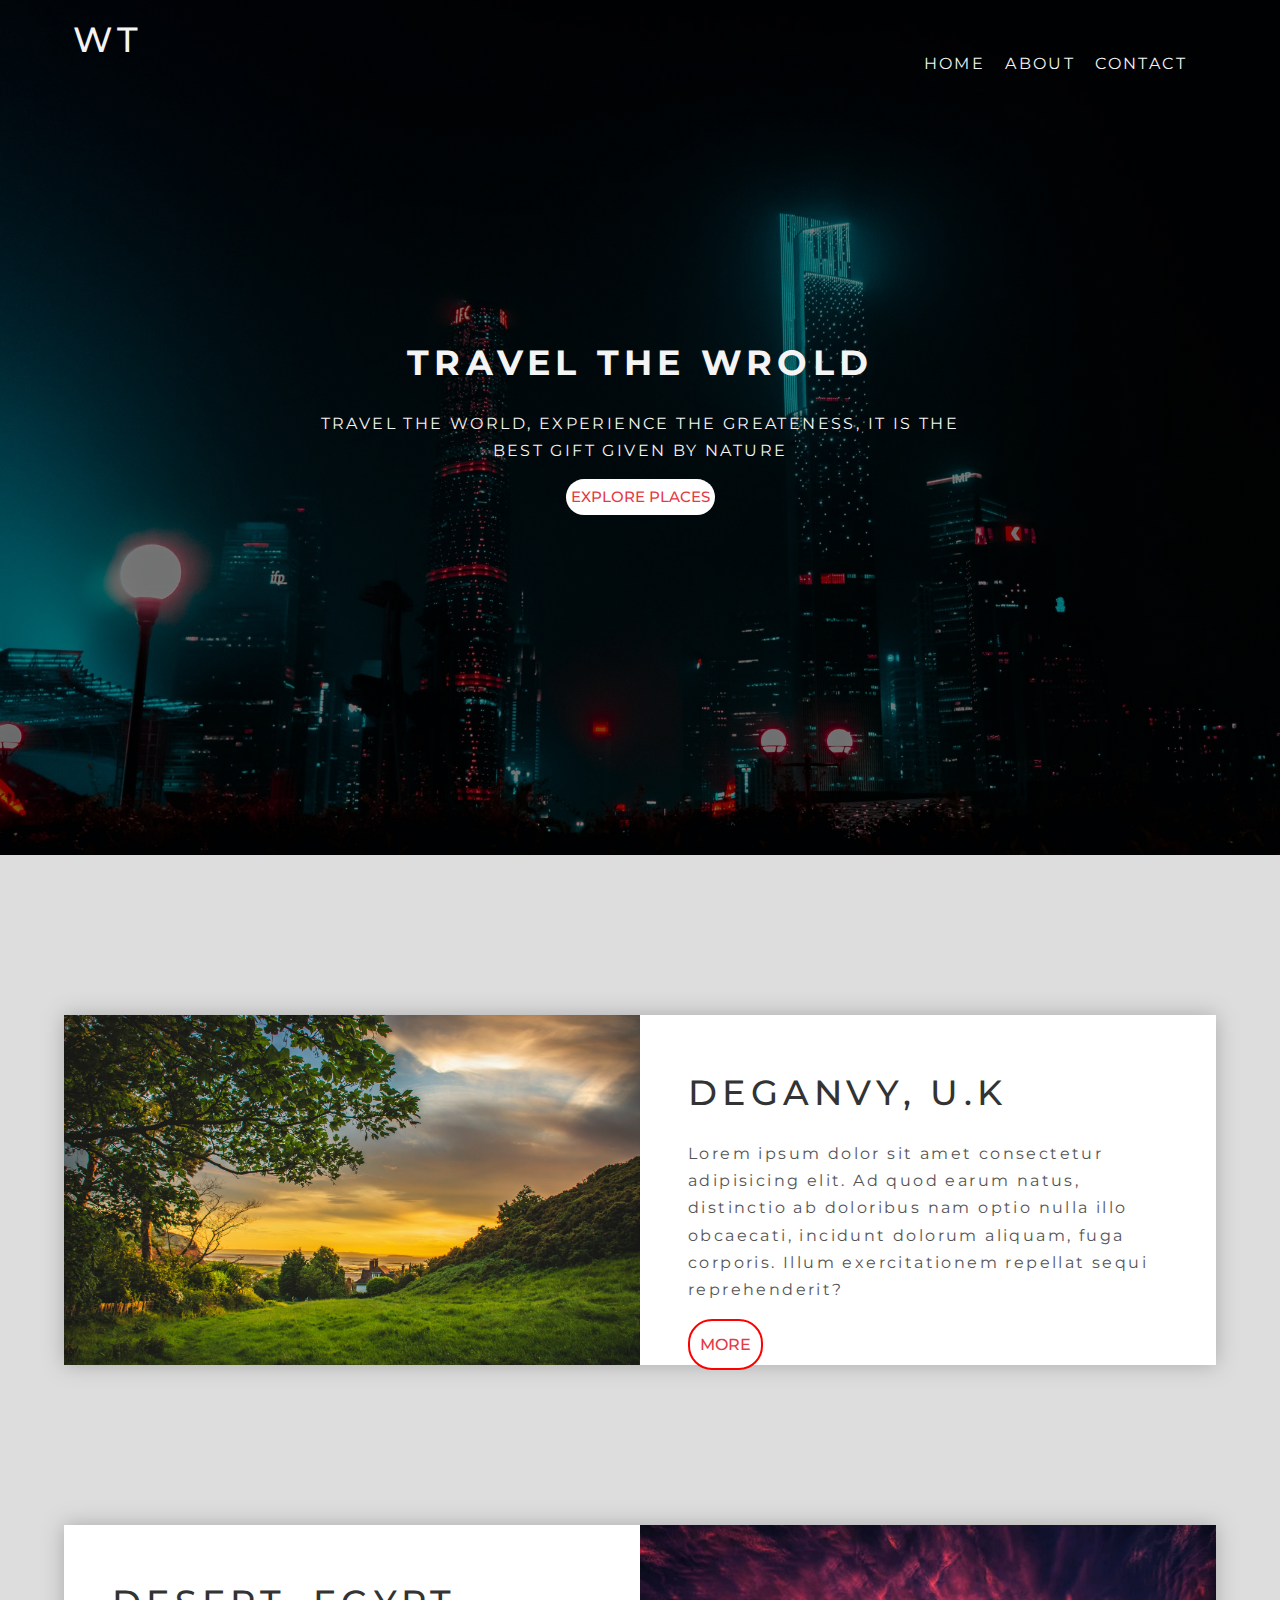
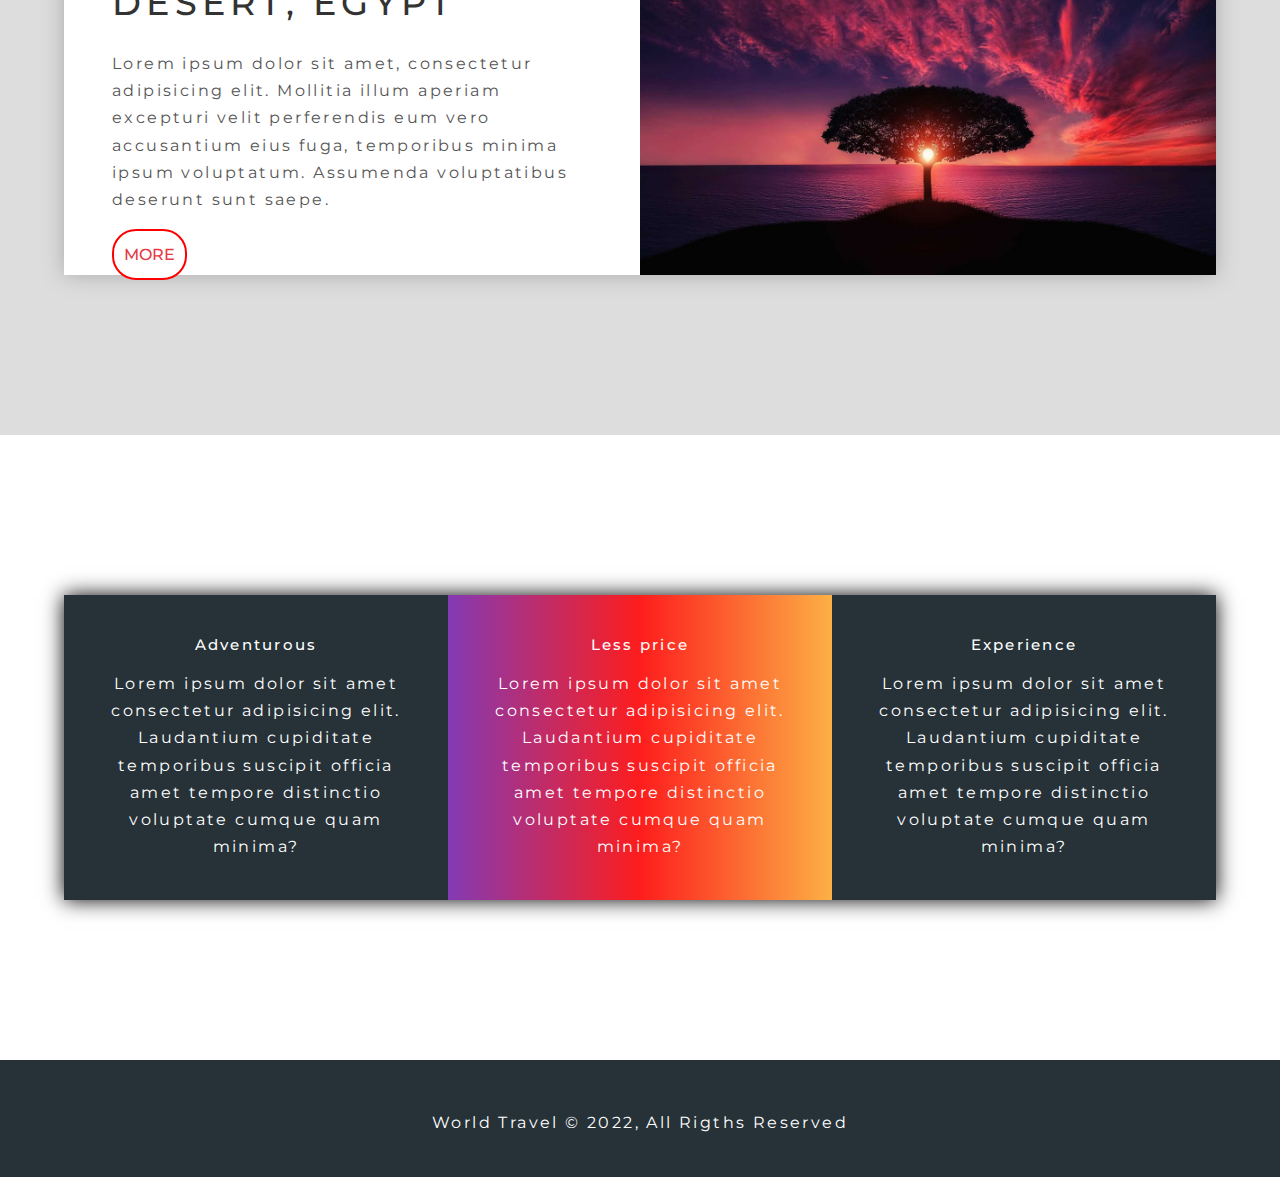
<file: Travel/index.html>
<!DOCTYPE html>
<html lang="en">
<head>
    <meta charset="UTF-8">
    <meta http-equiv="X-UA-Compatible" content="IE=edge">
    <meta name="viewport" content="width=device-width, initial-scale=1.0">
    <link rel="stylesheet" href="./css/style.css">
    <link rel="stylesheet" href="https://cdnjs.cloudflare.com/ajax/libs/font-awesome/6.1.1/css/all.min.css" integrity="sha512-KfkfwYDsLkIlwQp6LFnl8zNdLGxu9YAA1QvwINks4PhcElQSvqcyVLLD9aMhXd13uQjoXtEKNosOWaZqXgel0g==" crossorigin="anonymous" referrerpolicy="no-referrer" />
    <title>Travel Website | Welcome </title>
</head>
<body>
    <header class="header">
        <nav class="navbar">
            <div class="container">
            <h1 class="logo lg-heading text-light">WT</h1>
            <ul class="nav-iteam">
                <li class="nav-iteam"><a href="./contact.html">Contact</a></li>
                <li class="nav-iteam"><a href="./about.html">About</a></li>
                <li class="nav-iteam"><a href="./index.html">Home</a></li>
                
                
            </ul>
        </div>

        </nav>

        <div class="a">
            <h1 class="lg-heading text-light">travel the wrold</h1>
            <p class="text-light">travel the world, experience the greateness, it is the best gift given by nature</p>
            <a href="#a" class="btn btn-primary text-red md-heading">Explore Places</a>
        </div>
         </header>
         <section class="showcase" id="a">
             <div class="container">
                 <div class="row row1">
                     <div class="img-box"><img src="./img/showcase-photo3.jpg" alt="Image Description"></div>
                     <div class="text-box">
                         <h2 class="lg-heading text-black">DEGANVY, U.K</h2>
                         <p class="text-gray">Lorem ipsum dolor sit amet consectetur adipisicing elit. Ad quod earum natus, distinctio ab doloribus nam optio nulla illo obcaecati, incidunt dolorum aliquam, fuga corporis. Illum exercitationem repellat sequi reprehenderit?</p>
                         <a href="./about.html" class="btn btn-s">More</a>
                        </div>
                 </div>
                 <div class="row row2">
                    <div class="img-box"><img src="./img/showcase-photo1.jpg" alt="Image Description"></div>
                    <div class="text-box">
                        <h2 class="lg-heading text-black">DESERT, EGYPT</h2>
                        <p class="text-gray">Lorem ipsum dolor sit amet, consectetur adipisicing elit. Mollitia illum aperiam excepturi velit perferendis eum vero accusantium eius fuga, temporibus minima ipsum voluptatum. Assumenda voluptatibus deserunt sunt saepe.</p>
                        <a href="./about.html" class="btn btn-s">More</a>
                    </div>
                 </div>
             </div>
         </section>
         <section class="f">
             <div class="container">
                <div class="b-w">
                    <div class="b b-1">
                        <i class="fa-solid fa-route fa-2x text-red"></i>
                        <h2 class="md-heading">Adventurous</h2>
                        <p>Lorem ipsum dolor sit amet consectetur adipisicing elit. Laudantium cupiditate temporibus suscipit officia amet tempore distinctio voluptate cumque quam minima?</p>
                   
                       </div>
                    <div class="b b-2">
                        <i class="fa-solid fa-strikethrough fa-2x "></i>
                       <h2 class="md-heading">Less price</h2>
                     
                       <p>Lorem ipsum dolor sit amet consectetur adipisicing elit. Laudantium cupiditate temporibus suscipit officia amet tempore distinctio voluptate cumque quam minima?</p>
                  
                    </div>
                    <div class="b b-3">
                        <i class="fa-solid fa-user-check fa-2x text-red"></i>
                       <h2 class="md-heading">Experience</h2>
                       
                       <p>Lorem ipsum dolor sit amet consectetur adipisicing elit. Laudantium cupiditate temporibus suscipit officia amet tempore distinctio voluptate cumque quam minima?</p>
                  
                    </div>
   
                </div>

             </div>
            

         </section>
     <footer class="footer">
         <div class="social">
            <i class="fa-brands fa-facebook fa-4x"></i>
            <i class="fa-brands fa-twitter fa-4x"></i>
            <i class="fa-brands fa-instagram fa-4x"></i>
 </div>
       
        <p>World Travel &copy; 2022, All Rigths Reserved</p>


     </footer>

    
</body>
</html>
</file>
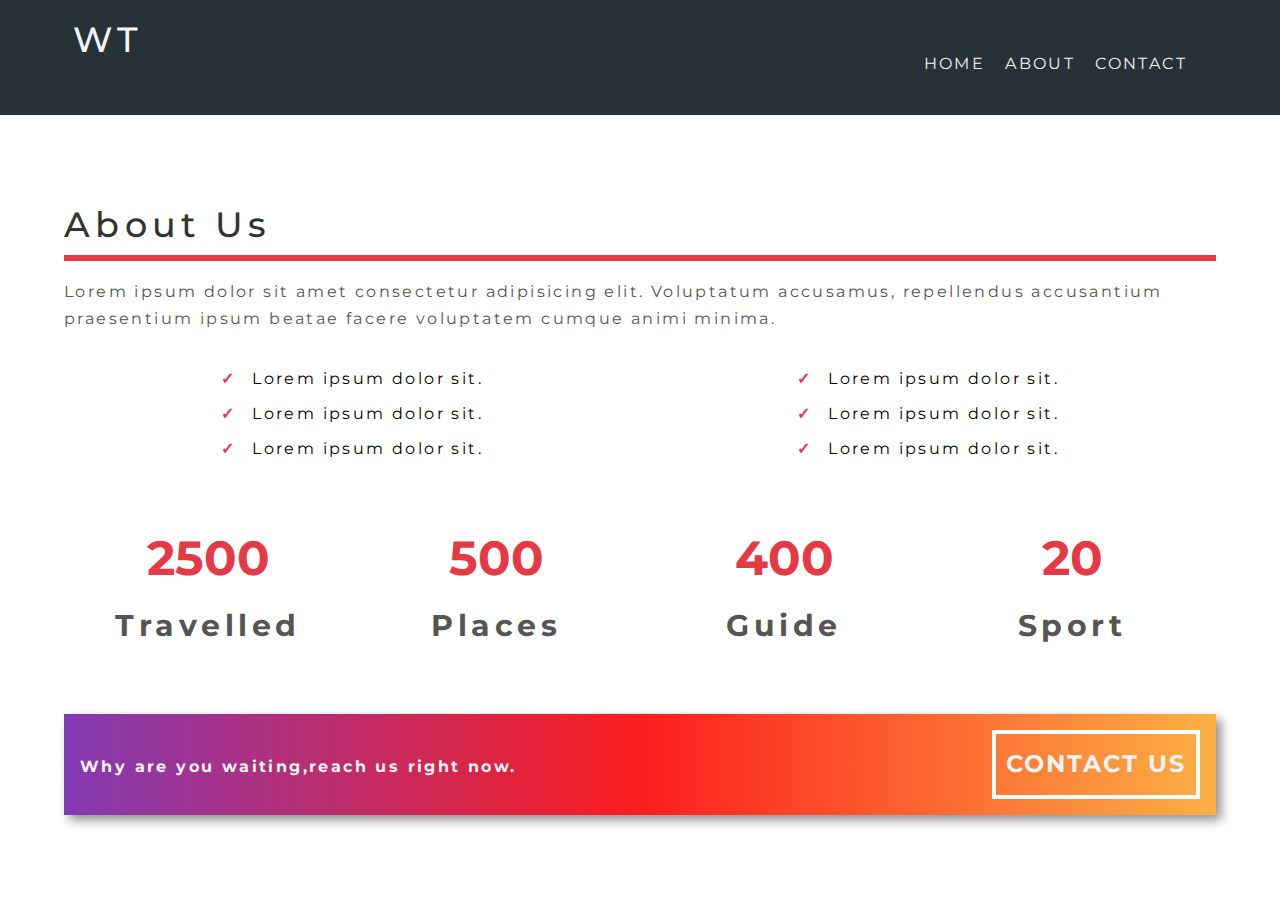
<file: Travel/about.html>
<!DOCTYPE html>
<html lang="en">
    <head>
        <meta charset="UTF-8">
        <meta http-equiv="X-UA-Compatible" content="IE=edge">
        <meta name="viewport" content="width=device-width, initial-scale=1.0">
        <link rel="stylesheet" href="./css/style.css">
        <link rel="stylesheet" href="https://cdnjs.cloudflare.com/ajax/libs/font-awesome/6.1.1/css/all.min.css" integrity="sha512-KfkfwYDsLkIlwQp6LFnl8zNdLGxu9YAA1QvwINks4PhcElQSvqcyVLLD9aMhXd13uQjoXtEKNosOWaZqXgel0g==" crossorigin="anonymous" referrerpolicy="no-referrer" />
        <title>Travel Website | Welcome </title>
    </head>
<body>
    <nav class="navbar bg-dark">
        <div class="container">
        <h1 class="logo lg-heading text-light">WT</h1>
        <ul class="nav-iteam">
            <li class="nav-iteam"><a href="./contact.html">Contact</a></li>
            <li class="nav-iteam"><a href="./about.html">About</a></li>
            <li class="nav-iteam"><a href="./index.html">Home</a></li>
            
            
        </ul>
    </div>

    </nav>
   <section class="about">
       <div class="container">
        <h2 class="lg-heading  text-black about-heading">About Us</h2>  
        <p class="text-gray">Lorem ipsum dolor sit amet consectetur adipisicing elit. Voluptatum accusamus, repellendus accusantium praesentium ipsum beatae facere voluptatem cumque animi minima.</p>
      <div class="a-w">
        <div class="left">
            <ul>
                <li>Lorem ipsum dolor sit.</li>
                <li>Lorem ipsum dolor sit.</li>
                <li>Lorem ipsum dolor sit.</li>
            </ul>
        </div>
        <div class="right">
            <ul>
                <li>Lorem ipsum dolor sit.</li>
                <li>Lorem ipsum dolor sit.</li>
                <li>Lorem ipsum dolor sit.</li>
            </ul>
        </div>
      </div>


      <div class="counts">
          <div class="count-item  count-item1 ">
             <span>2500</span>
             <p>Travelled</p>
          </div>
          <div class="count-item  count-item2 ">
            <span>500</span>
            <p>Places</p>
          </div>
          <div class="count-item  count-item3 ">
            <span>400</span>
            <p>Guide</p>
          </div>
          <div class="count-item  count-item4 ">
            <span>20</span>
            <p>Sport</p>
          </div>

      </div>

      <div class="cta-banner">
          <div class="cta-banner-left">
              <p class="cta-line">Why are you waiting,reach us right now.</p>
          </div>
          <div class="cta-banner-right">
              <a href="contact.html" class="btn-cta">Contact Us</a>
          </div>
      </div>
      
    
    </div>


       

   </section>



</body>
</html>
</file>
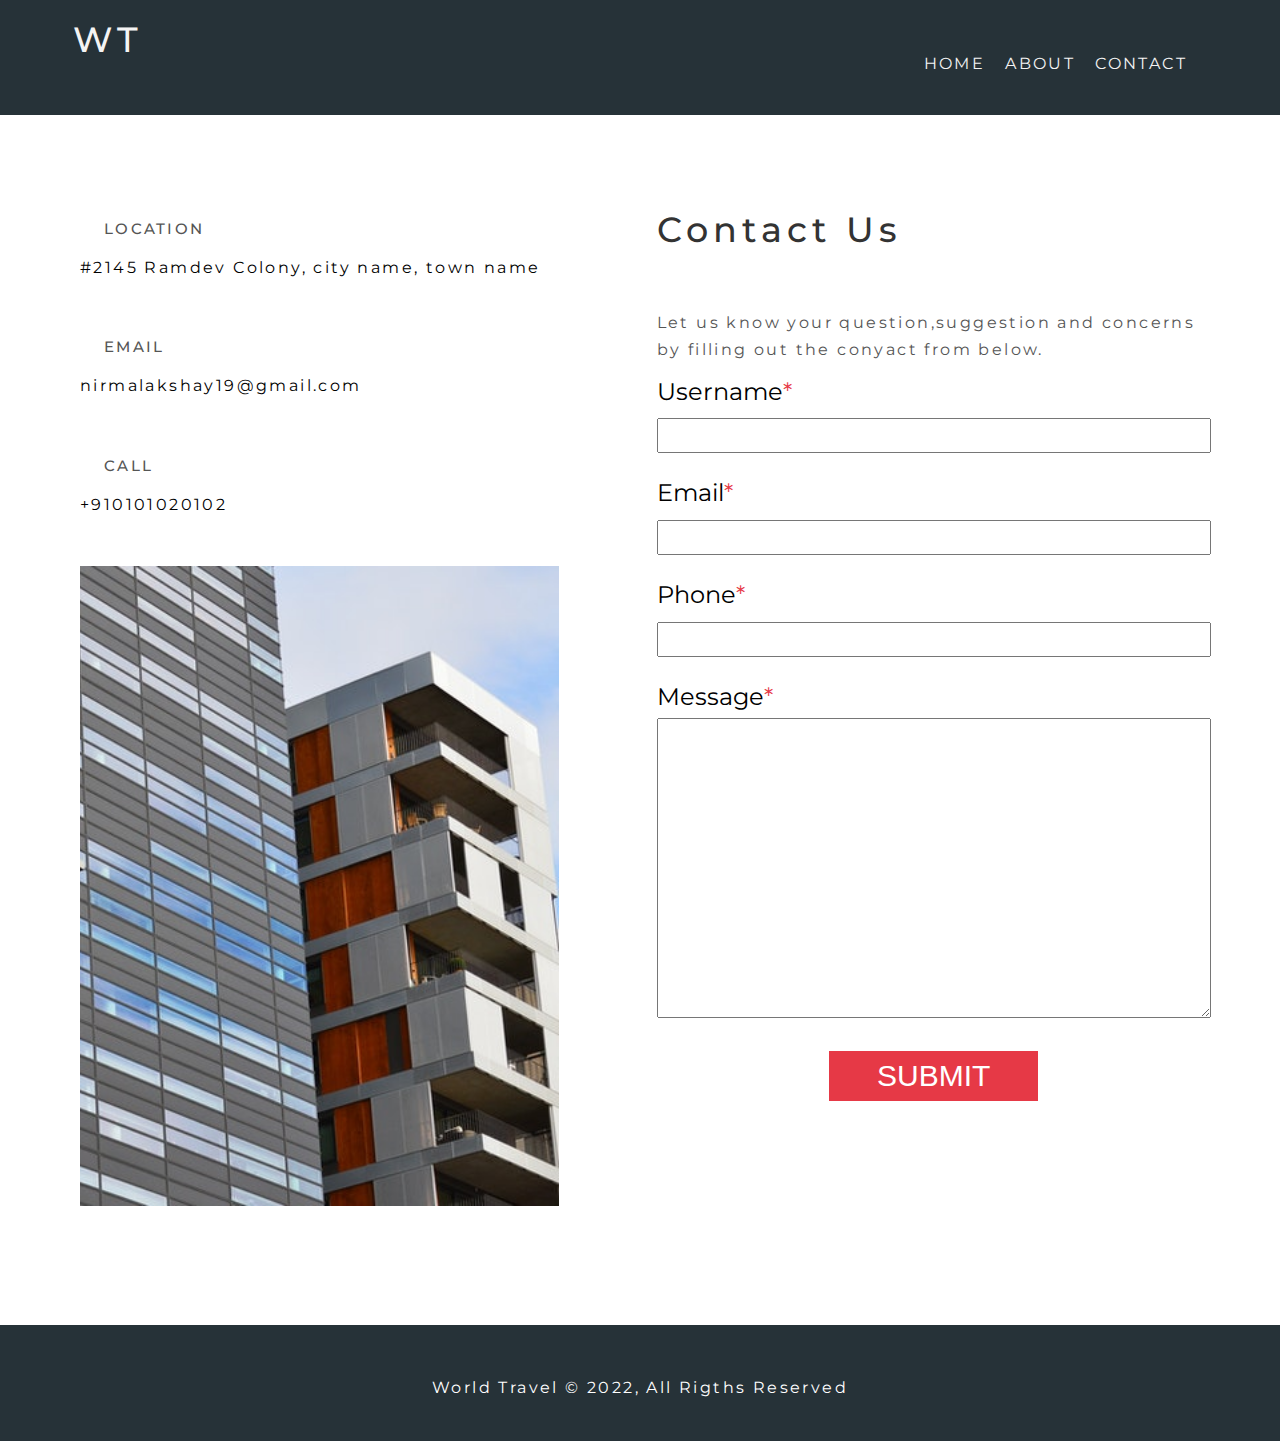
<file: Travel/contact.html>
<!DOCTYPE html>
<html lang="en">
    <head>
        <meta charset="UTF-8">
        <meta http-equiv="X-UA-Compatible" content="IE=edge">
        <meta name="viewport" content="width=device-width, initial-scale=1.0">
        <link rel="stylesheet" href="./css/style.css">
        <link rel="stylesheet" href="https://cdnjs.cloudflare.com/ajax/libs/font-awesome/6.1.1/css/all.min.css" integrity="sha512-KfkfwYDsLkIlwQp6LFnl8zNdLGxu9YAA1QvwINks4PhcElQSvqcyVLLD9aMhXd13uQjoXtEKNosOWaZqXgel0g==" crossorigin="anonymous" referrerpolicy="no-referrer" />
        <title>Travel Website | Welcome </title>
    </head>
<body>
    <nav class="navbar bg-dark">
        <div class="container">
        <h1 class="logo lg-heading text-light">WT</h1>
        <ul class="nav-iteam">
            <li class="nav-iteam"><a href="./contact.html">Contact</a></li>
            <li class="nav-iteam"><a href="./about.html">About</a></li>
            <li class="nav-iteam"><a href="./index.html">Home</a></li>
            
            
        </ul>
    </div>

    </nav>
    <section class="contact-form">
        <div class="container">
            <div class="f-w">
                <div class="c-a">
                    <div class="address-group">
                        <i class="fa-solid fa-location-dot fa-3x text-red"></i>
                        <h2 class="text-gray  md-heading ">Location</h2>
                        <p>#2145 Ramdev Colony, city name, town name</p>
                    </div>
                    <div class="address-group">
                        <i class="fa-solid fa-envelope fa-3x text-red"></i>
                        <h2 class="text-gray  md-heading ">Email</h2>
                        <p>nirmalakshay19@gmail.com</p>
                    </div>
                    <div class="address-group">
                        <i class="fa-solid fa-phone fa-3x text-red"></i>
                        <h2 class="text-gray  md-heading ">Call</h2>
                        <p>+910101020102</p>
                    </div>
                    <img src="./img/company-img.jpg" alt="Company img">
                </div>
                <form action="" class="form">
                    <h1 class="lg-heading text-black">Contact Us</h1>
                    <p class="text-gray">Let us know your question,suggestion and concerns by filling out the conyact from below.</p>
                    <div class="form-group">
                        <label for="username">Username</label>
                        <input type="text" name="" id="username" required>
                    </div>
                    <div class="form-group">
                        <label for="email">Email</label>
                        <input type="email" name="" id="email" required>
                    </div>
                    <div class="form-group">
                        <label for="phone">Phone</label>
                        <input type="text" name="" id="phone" required> 
                    </div>
                    <div class="form-group">
                        <label for="message">Message</label>
                        <textarea name="" id="message"></textarea required>
                    </div>

                    <button type="submit" class="form-btn">Submit</button>
                </form>
            
            </div>
        </div>
        
    </section>
    <footer class="footer">
        <div class="social">
           <i class="fa-brands fa-facebook fa-4x"></i>
           <i class="fa-brands fa-twitter fa-4x"></i>
           <i class="fa-brands fa-instagram fa-4x"></i>
</div>
      
       <p>World Travel &copy; 2022, All Rigths Reserved</p>


    </footer>
    
</body>
</html>
</file>
<file: Travel/css/style.css>
@import url('https://fonts.googleapis.com/css2?family=Montserrat:wght@300;400;500;700&family=Roboto:ital,wght@0,400;0,500;1,300&display=swap');
*{
    margin: 0px;
    padding: 0px;
    box-sizing: border-box;
}
html{
    font-size: 62.5%;
}
body{
    font-family: 'Montserrat', sans-serif;
    line-height: 1.7;

}
ul li{
    list-style: none;
}

a{
    font-size: 1.6rem;
    text-decoration: none;
}

p,li{
    font-size: 1.6rem;
    margin-bottom: 0.5em;
    letter-spacing: 0.15em;
}
h1,h2,h3{
    margin-bottom: 00.5em;
    letter-spacing: 0.15em;
    font-weight: 500;
}

.container{
    max-width: 1200px;
    width: 90%;
    margin: 0 auto;
}

.lg-heading{
    font-size: 3.5rem;
}
.md-heading{
    font-size: 1.5rem;
    padding: 5px;
}

.text-red{
    color: #e63946;
}

.text-light{
    color: #f4f4f4;
}
.text-black{
    color: #333333;
}
.text-gray{
    color: #555555;
}
.bg-dark{
    background-color: #263238;
}




.btn{
    display: inline-block;
    padding: 0.5en 1.5em;
    font-weight: 500;
     text-transform: uppercase;
     margin: 0.5em 0;
}
.btn-primary{
background-color: #fff;
border-radius: 10em;
}
.btn-primary:hover{
    background-color: #ddd;
}






















.header{
    position: relative;
    height: 95vh;
    background: linear-gradient(rgba(0,0,0,0.5),rgba(0,0,0,0.5)) ,url('../img/header-image.jpg');
    background-position: center;
    background-size: cover;
    background-repeat: no-repeat;
}
.navbar{
  
    padding: 1rem;

}


.navbar .logo{
  float: left;
}
.navbar .nav-iteam{
    float: right;
    margin-top: 1rem;
}
.navbar .nav-iteam{
    display: inline-block;
    padding: 1rem;
    text-transform: uppercase;
}
.navbar a:link,
.navbar a:visited{
    color: #f4f4f4;
}
.navbar a{
    padding-bottom: 0.3rem;
}

.navbar a:hover{
    border-bottom: 1px solid #fff;
}

.navbar::after{
    content: '';
    display: block;
    clear: both;
}

/*####################### header contain styling ##############*/
.a{
    
    text-align: center;
    position: absolute;
    top: 50%;
    left: 50%;
    transform: translate(-50%,-50%);
}


.a h1{
    text-transform: uppercase;
    font-weight: 700;
}
.a p{
    text-transform: uppercase;  
}
.btn-s{
    border: 2px solid red;
    border-radius: 1.5em;
    color: #e63946;
    background: #fff;
    padding: 10px;
}
.btn-s:hover{
    background-color: #fcf3f2;
}










/*################# show case styling ################*/
.showcase{
    background: #ddd;
    padding: 160px 0;
}
.row{
    height: 350px;
    
    background: #fff;
    box-shadow: 0px 0px 20px 0px #aaa;
}
.row1{
    margin-bottom: 160px;
}

.row1 .img-box, .row2 .text-box{
    float: left;
    width: 50%;
}

.row2 .img-box, .row1 .text-box{
    float: right;
    width: 50%;
}

.row .img-box{
    
    height: 100%;
}
.row .text-box{
   
    padding: 48px;
}
.row .img-box img{
    display: inline-block;
    width: 100%;
    height: 100%;
    object-fit: cover;
}
.row::after{
    content: '';
    display: block;
    clear: both;
}

/*################# feature section styling ################*/

.f{
    padding: 160px 0;
}

.b-w{
    box-shadow: 0px 0px 20px 0px #000;
}
.b{
    width: 33.333%;
    float: left;
   
    padding: 32px;
    text-align: center;
}
.b-1, .b-3{
background-color: #263238;
color: #fff;
}
.b-2{
    background: linear-gradient(90deg, rgba(131,58,180,1) 0%, rgba(253,29,29,1) 50%, rgba(252,176,69,1) 100%);
    color: #fff;
}



.b-w::after {
    content: '';
    display: block;
    clear: both;
}


/*################# Footer styling ################*/

.footer{
    background-color: #263238;
color: #fff;
padding: 32px;
text-align: center;
}
.social i{
    margin: 32px;
}

/*################# About Page styling ################*/

.about{
    padding: 80px 0;
}

.about-heading{
    border-bottom: 6px solid #e63946;
}


/*################# About Page styling ################*/
.a-w  .left{
    float: left;
    width: 50%;
}
.a-w  .right{
    float: right;
    width: 50%;
}
.a-w::after{
    content: '';
    display: block;
    clear: both;
}
.a-w{
   
    text-align: center;
    margin-top: 32px;
}
.a-w li::before{
    content: '\2713';
    color: #e63946;
    font-weight: bold;
    padding-right: 16px;
}

/*################# About Page styling ################*/
.counts{
    margin-top: 48px;
    
}

.count-item{
    
    width: 25%;
    float: left;
    text-align: center;
}

.counts::after{
    content: '';
    display: block;
    clear: both;

}

.count-item span{
    font-size: 48px;
    font-weight: 700;
    color: #e63946;
}

.count-item p{
    font-weight: 700;
    color: #555555;
    font-size: 30px;
}


/*################# Banner styling ################*/

.cta-banner{
    background: linear-gradient(90deg, rgba(131,58,180,1) 0%, rgba(253,29,29,1) 50%, rgba(252,176,69,1) 100%);
    color: #f4f4f4;
    padding: 16px;
    box-shadow: 5px 5px 10px rgba(0, 0, 0, 0.445);
    margin-top: 48px;
}

.cta-banner-left{
    width: 60%;
    float: left;
}
.cta-banner-right{
    width: 40%;
    float: right;
    text-align: right;
}
.cta-banner::after{
    content: '';
    display: block;
    clear: both;
}
.cta-line{
    font-weight: 700;
    font-size: 16px;
    margin-top: 23px;
}

.btn-cta{
    text-align: center;
    display: inline-block;
    font-weight: 700;
    font-size: 24px;
    text-transform: uppercase;
    border: 4px solid white;
    padding: 10px;
    letter-spacing: 2px;
    color: #f4f4f4;
}

/*################# Contact page styling ################*/
.contact-form{
    padding: 80px 0;
    
}

.f-w::after{
    content: '';
    display: block;
    clear: both;
}
.f-w .c-a{
    height: 1050px;
    
    width: 49%;
    float: left;
    padding: 16px;
}
/* .form{
    border: 5px solid black;
    width: 49%;
    float: right;
} */

.f-w .c-a i{
display: inline-block;
margin-right: 16px;
}

.f-w .c-a h2{
display: inline-block;
text-transform: uppercase;
}

.f-w .address-group{
    margin-bottom: 48px;
}

.f-w .c-a img{
 max-width: 90%;
 min-height: 640px;
 object-fit: cover;
 object-position: right;
}
     /*################# FORM styling ################*/

     .f-w .form{
         height: 1050px;
         font-size: 24px;
         background: #fff;
        
         width: 49%;
         float: right;
         padding: 5px;
     }

     .form h1::after{
        content: '';
        display: block;
        /* border: 2px solid #ee4758; */
        width: 100%;
        padding: 16px;
     }

     .f-w .form label{
         display: block;
     }

     .f-w .form input{
         padding: 8px;
         width: 100%;
     }

     .f-w .form .form-group{
         margin-bottom: 20px;
     }

     .f-w .form label::after{
         content: "*";
         color: #e63946;
     }

     .f-w .form textarea{
         width: 100%;
         height: 300px;
         padding: 16px;
     }

     .form-btn{
         display: block;
         margin: 0 auto;
         padding: 8px 48px;
         font-size: 30px;
         text-transform: uppercase;
         background: #e63946;
         color: #fff;
         border: none;
         cursor: pointer;

     }


      /*################# Media Styling styling ################*/

      @media(max-width: 500px){
        html{
            font-size: 50%;
        }
        .navbar .nav-iteam,  .navbar  .logo{
            float: none;
            display: block;
            width: 100%;
            text-align: center;
        }

        .row{
            height: auto;
            width: 100%;
        }

        .row .img-box,
        .row .text-box{
            float: none;
            width: 100%;
            text-align: center;
        }

        .f .b{
            float: none;
            width: 100%;
            text-align: center;
            box-shadow: 0px 0px 20px 0px #000;
        }

        .f .b-2, .f .b-3{
            margin-top: 7rem;
        }
        .b-w{
            box-shadow: none;
        }

        .cta-banner-left,
        .cta-banner-right{
            float: none;
            width: 100%;
            text-align: center;
        }

        .f-w .c-a{
            float: none;
            width: 100%;
            height: auto; 
            margin-bottom: 5rem;
        }

        .f-w .form{
            float: none;
            width: 100%;
            height: auto; 
        }



      }

      /* @media(min-width: 501px) and (max-width : 768px){
          html{
              font-size: 8px;
          }
          p{
              font-size: 1.8rem;
          }
      } */

      @media(min-width: 769px) and (max-width : 1200px){
        html{
            font-size: 56.25%;
        }
        .row .text-box h2{
            font-size: 2.2rem;
            font-weight: 500;
        }
    }

    @media(orientation: landscape) and (max-height: 500px){
        .header{
            height: 90vmax;
        }
    }
</file>
